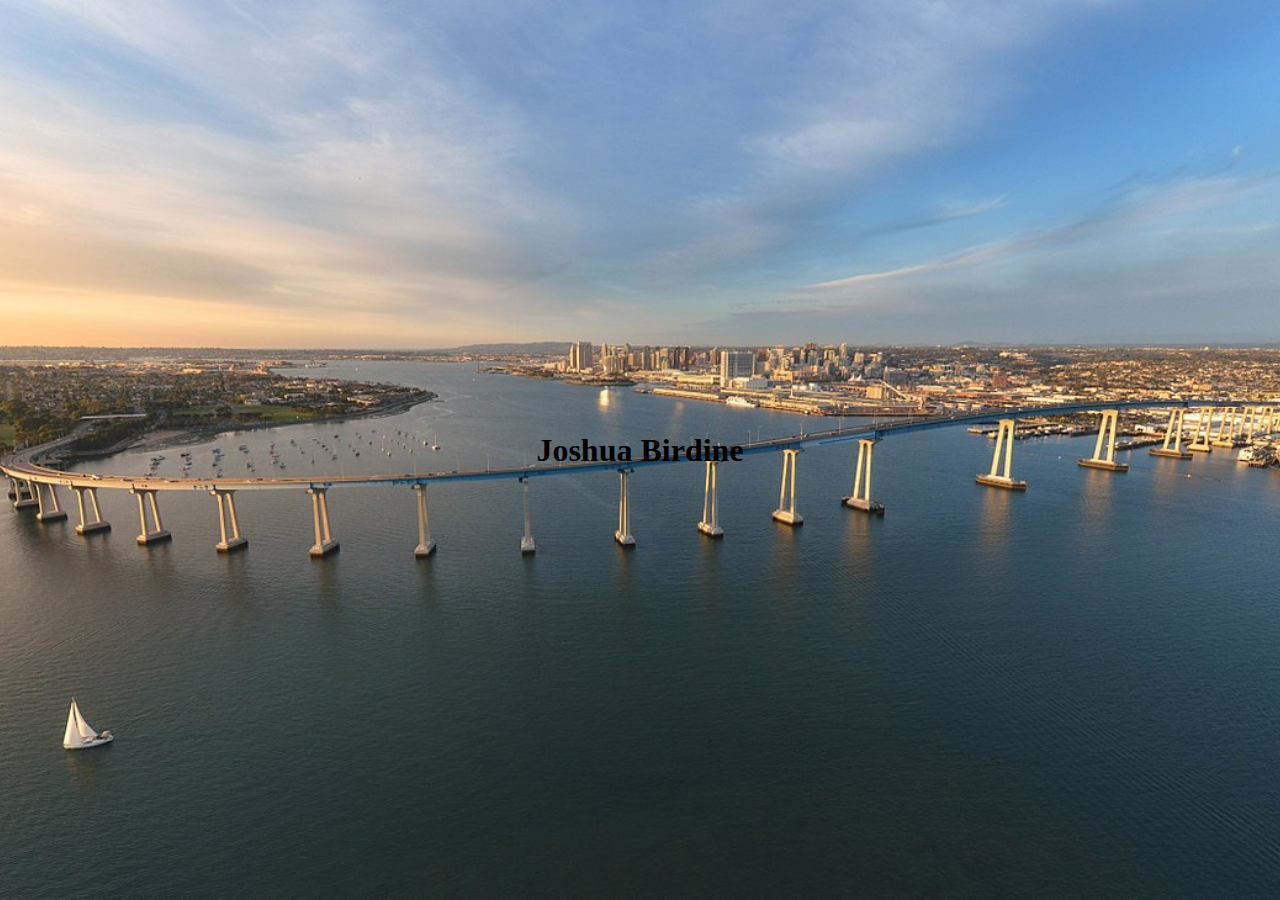
<file: cdnmjza.github.io/index.html>
<!DOCTYPE html>
<html lang="en">
<head>
    <meta charset="utf-8">
    <meta name="viewport" content="width=device-width, initial-scale=1.0">
    <title>Joshua Birdine - Freedom Developer</title>
    <link rel="stylesheet" href="res/css/style.css">
</head>

<body>




    <div class="hero">
        <div class="hero-inner">
            <h1>Joshua Birdine</h1>
        </div>
    </div>



    <script src=""></script>
</body>
</html>
</file>
<file: cdnmjza.github.io/res/css/style.css>
body, html {
    height: 100%;
    padding: 0;
    margin: 0;
}

.hero {
 /* Sizing */
    width: 100vw;
    height: 100vh;

    /* Flexbox stuff */
    display: flex;
    justify-content: center;
    align-items: center;

    /* Text styles */
    text-align: center;

    /* Background styles */
    background-image:url(sandiego.jpg);
    background-size: cover;
    background-position: center center;
    background-repeat: no-repeat;
    background-attachment: fixed;
}
</file>
